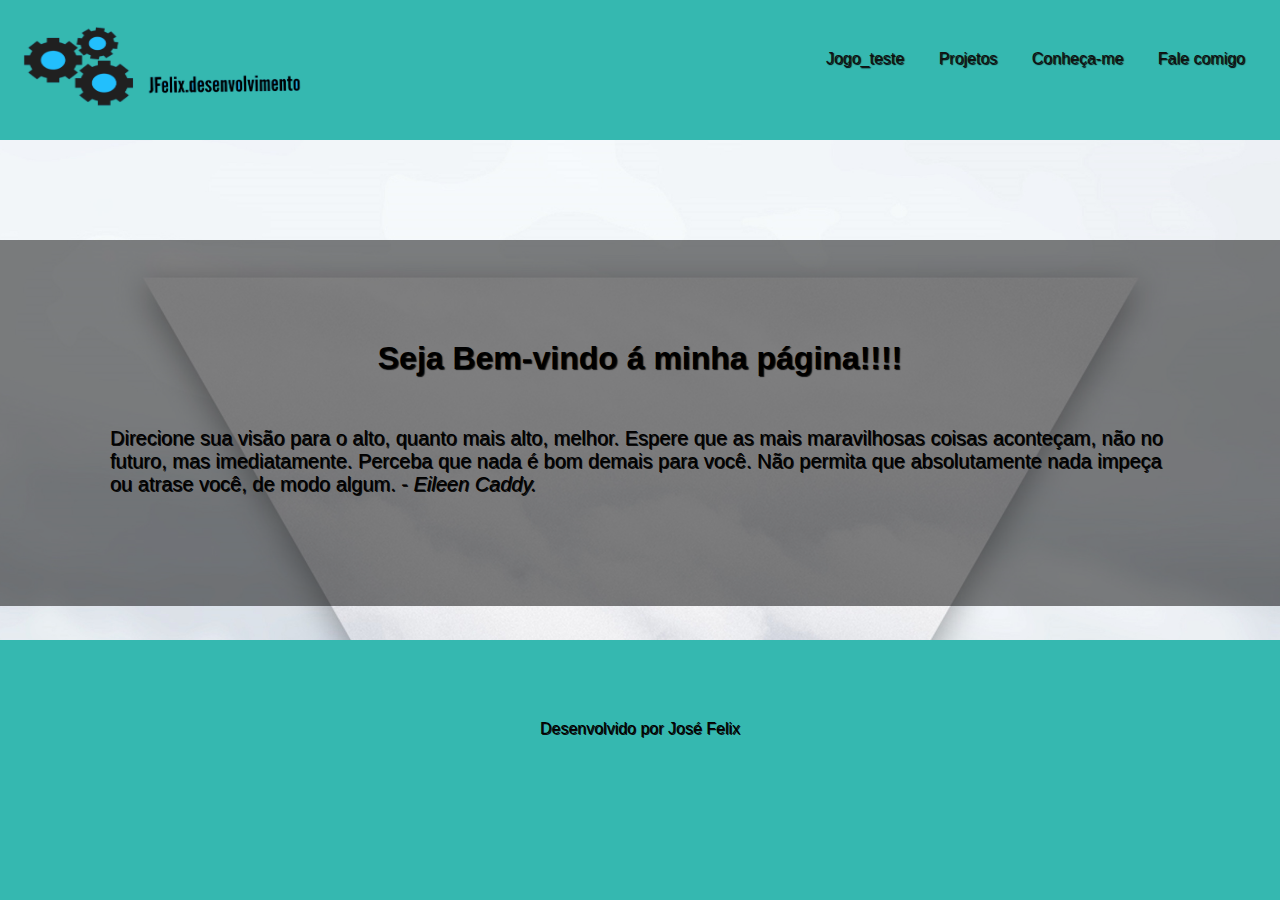
<file: index.html>
<!DOCTYPE html>
<html>

<head>
    <meta charset="utf-8" />
    <title>My_page</title>

    <link rel="stylesheet" href="cssdapagina.css">
</head>

<body id="pagina1">


    <header>
        <div>
            <div class="container">
                <img src="images/1logo.png" width="300px" height="100px" id="logo">
            </div>
            <div id="menu">
                <a href="Jogo_da_bolinha/index.html">Jogo_teste</a>
                <a href=" projetos.html ">Projetos</a>
                <a href="sobre.html ">Conheça-me</a>
                <a href="# ">Fale comigo</a>
            </div>
        </div>
    </header>

    <div id="principal" class="container">
        <div class="efeito">
            <h1>Seja Bem-vindo á minha página!!!!</h1>

            <p id="pp">Direcione sua visão para o alto, quanto mais alto, melhor. Espere que as mais maravilhosas coisas aconteçam, não no futuro, mas imediatamente. Perceba que nada é bom demais para você. Não permita que absolutamente nada impeça ou atrase você,
                de modo algum. -
                <i>Eileen Caddy.</i> </p>
        </div>

    </div>

    <footer>
        Desenvolvido por José Felix
    </footer>

</body>

</html>
</file>
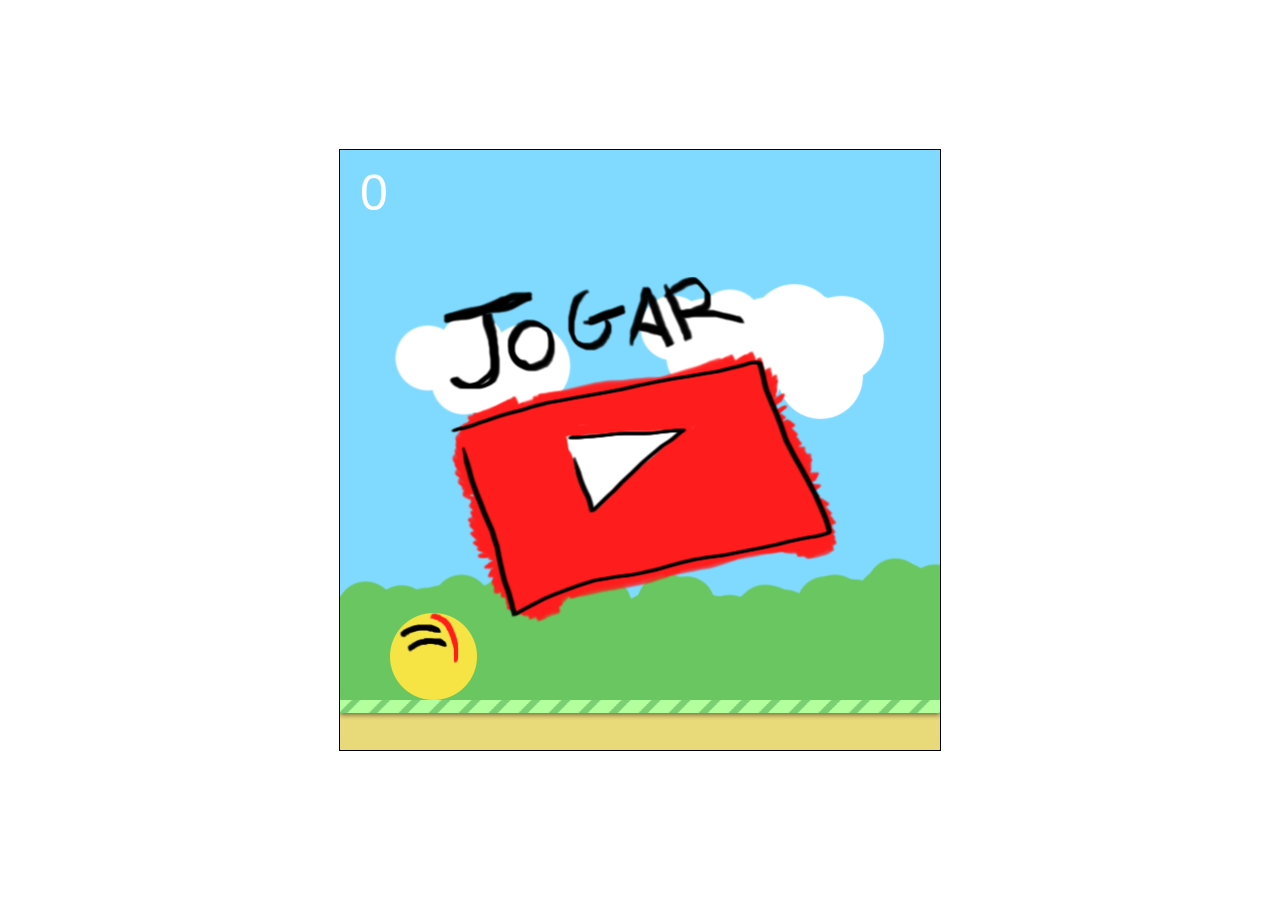
<file: Jogo_da_bolinha/index.html>
<!doctype html>
<html>
   <head>
      <meta charset="UTF-8"/>
      <title>Meu Primeiro JOGO</title>
      <script src="sprite.js"></script>
      <style>
         canvas {
            position: absolute;
            top: 0px;
            bottom: 0px;
            left: 0px;
            right: 0px;
            margin: auto;
}
      </style>
   </head>
   <body>
      <script>
         //Essse jogo foi feito por mim atraves de video aulas
         // variáveis do jogo
         var canvas, ctx, ALTURA, LARGURA, maxPulos = 3, velocidade = 6, estadoAtual, record, img,

            estados = {
            jogar: 0,
            jogando: 1,
            perdeu: 2
},

            chao = {
            y: 550,
            x: 0,
            altura: 50,
          
          atualiza: function(){
            this.x -= velocidade;
            if (this.x <= -30)
                  this.x = 0;

          },

            desenha: function(){
               //retirando o chao do jogo e atualizando com a imagem por trás,
               //ctx.fillStyle = this.cor;
               //ctx.fillRect (0, this.y, LARGURA, this.altura
               spriteChao.desenha(this.x, this.y);
               spriteChao.desenha(this.x + spriteChao.largura, this.y);
    }
},

         bloco = {
         x: 50,
         y: 0,
         altura: spriteBoneco.altura,
         largura: spriteBoneco.largura,
         gravidade: 1.6,
         velocidade: 0,
         forcaDoPulo: 23.6,
         qntPulos: 0,
         score: 0,
         rodacao: 0,

         atualiza:  function (){
            this.velocidade += this.gravidade;
            this.y += this.velocidade;
            this.rodacao += Math.PI / 180 * velocidade;

            if (this.y > chao.y - this.altura && estadoAtual != estados.perdeu){
               this.y = chao.y - this.altura;
               this.qntPulos = 0;
               this.velocidade = 0;
            }
},
      pula: function (){
         if (this.qntPulos < maxPulos) {
         this.velocidade = -this.forcaDoPulo;
         this.qntPulos++;
   }
},

         reset: function(){
            this.velocidade = 0;
            this.y = 0;

            if (this.score > record){
            	localStorage.setItem("record", this.score);
            	record = this.record;

            }

            this.score = 0;

},

         desenha: function (){
            //Foi trocado o retangulo de Teste para  a imagem
            //ctx.fillStyle = this.cor;
            //ctx.fillRect (this.x, this.y, this.largura, this.altura); 
            ctx.save();
            //operações para rotacionar 
            ctx.translate(this.x + this.largura / 2, this.y + this.altura / 2);
            ctx.rotate(this.rodacao);

            spriteBoneco.desenha(-this.largura / 2, -this.altura / 2);
            ctx.restore();
            //spriteBoneco.desenha(this.x, this.y);


     }
},

      obstaculos = {
         _obs:[],
         cores: ["#ff0000", "#ffff00", "#993399", "#ffcbdb", "#669999"],
         tempoInsere: 0,

         insere: function (){
               this._obs.push ({
               x:  LARGURA,
              //largura:30 + Math.floor(20 * Math.random()),
               largura: 50,
               altura: 30 + Math.floor(120 * Math.random()),
               cor: this.cores[Math.floor(5 * Math.random())]
          });
               this.tempoInsere = 30 + Math.floor(21 * Math.random());
 },
//Finção usada para atualizar o jogo
     atualiza: function(){
         if (this.tempoInsere == 0)
            this.insere();
         else
            this.tempoInsere--;

         for (var i = 0, tam = this._obs.length; i < tam; i++){
         var obs = this._obs[i];
         obs.x -= velocidade;

         if (bloco.x < obs.x + obs.largura && bloco.x + bloco.largura >= obs.x && bloco.y + bloco.altura >=chao.y - obs.altura)
            estadoAtual = estados.perdeu;   
         
         else if (obs.x ==0)
            bloco.score++;

        else if (obs.x <= -obs.largura) {
         this._obs.splice(i, 1);
//mudando condição de parada
            tam--;
            i--;
           }
         }
      },


      limpa: function(){
         this._obs = [];


      },


      desenha: function(){
         for (var i = 0, tam = this._obs.length; i < tam; i++){
            var obs = this._obs[i]
            ctx.fillStyle = obs.cor;
            ctx.fillRect(obs.x, chao.y - obs.altura, obs.largura, obs.altura); 
         }
      },
}; 

         function clique(event) {
            if (estadoAtual == estados.jogando){
            bloco.pula();
}
            else if (estadoAtual == estados.jogar){
               estadoAtual = estados.jogando;
    }
            else if (estadoAtual == estados.perdeu && bloco.y >= 2 * ALTURA){
               estadoAtual = estados.jogar;
               obstaculos.limpa ();
               bloco.reset();
    }

 }

         function main() {
            ALTURA  = window.innerHeight;
            LARGURA = window.innerWidth;

            if (LARGURA >= 600) {
               LARGURA = 600;
               ALTURA  = 600;
}

            canvas = document.createElement("canvas");
            canvas.width = LARGURA;
            canvas.height = ALTURA;
            canvas.style.border = "1px solid #000";

            ctx = canvas.getContext("2d");

            document.body.appendChild(canvas);

            document.addEventListener("mousedown",clique);


            estadoAtual = estados.jogar;

            record = localStorage.getItem("record");
            if (record == null)
            	record = 0;

            img = new Image();
            img.src = "imagens/sheet.png";

            roda();
}

 // main
 //função usada para começar a rodar o jogo


            function roda() {
            
            atualiza();
            desenha();
   
            window.requestAnimationFrame(roda);

}
//variavel usada para atualizar o frame da pagina
  
         function atualiza() {
         
         if ( estadoAtual == estados.jogando)
               obstaculos.atualiza();

         chao.atualiza();   
         bloco.atualiza();

}
//variavel usada para desenhar os objetos 
         function desenha() {
            //Foi tirado o fundo de Teste Azul 
           //ctx.fillStyle = "#50beff"
           //ctx.fillRect(0, 0, LARGURA, ALTURA)
            bg.desenha(0 , 0);
            


            ctx.fillStyle = "#fff";
            ctx.font = "50px Arial";
            ctx.fillText(bloco.score, 20, 60);

            if (estadoAtual == estados.jogando)
               obstaculos.desenha();

            chao.desenha();
            bloco.desenha();

            if (estadoAtual == estados.jogar)
               jogar.desenha(LARGURA / 2 -jogar.largura / 2, ALTURA / 2 - jogar.altura / 2);

            if (estadoAtual == estados.perdeu){
               perdeu.desenha(LARGURA / 2 - perdeu.largura / 2, ALTURA / 2 - perdeu.altura / 2 - spriteRecord.altura / 2);

               spriteRecord.desenha(LARGURA / 2 - spriteRecord.largura / 2, ALTURA / 2 + perdeu.altura / 2 - spriteRecord.altura / 2 - 25);

               ctx.fillStyle = "#fff";
               ctx.fillText(bloco.score, 375, 390);

               if (bloco.score > record){
                  novo.desenha(LARGURA / 2 - 180, ALTURA / 2 + 30);
                  ctx.fillText(bloco.score, 420, 470);
    }
            
               else 
                  ctx.fillText(record, 420, 470);

   }            

          


 
           
}
 //usado para iniciar o game
  // inicializa o jogo
         main();
var jogador1 = prompt("Digite seu nome");
alert ("Olá, Seja Bem Vindo! " + jogador1);

      </script>

   </body>
</html>
</file>
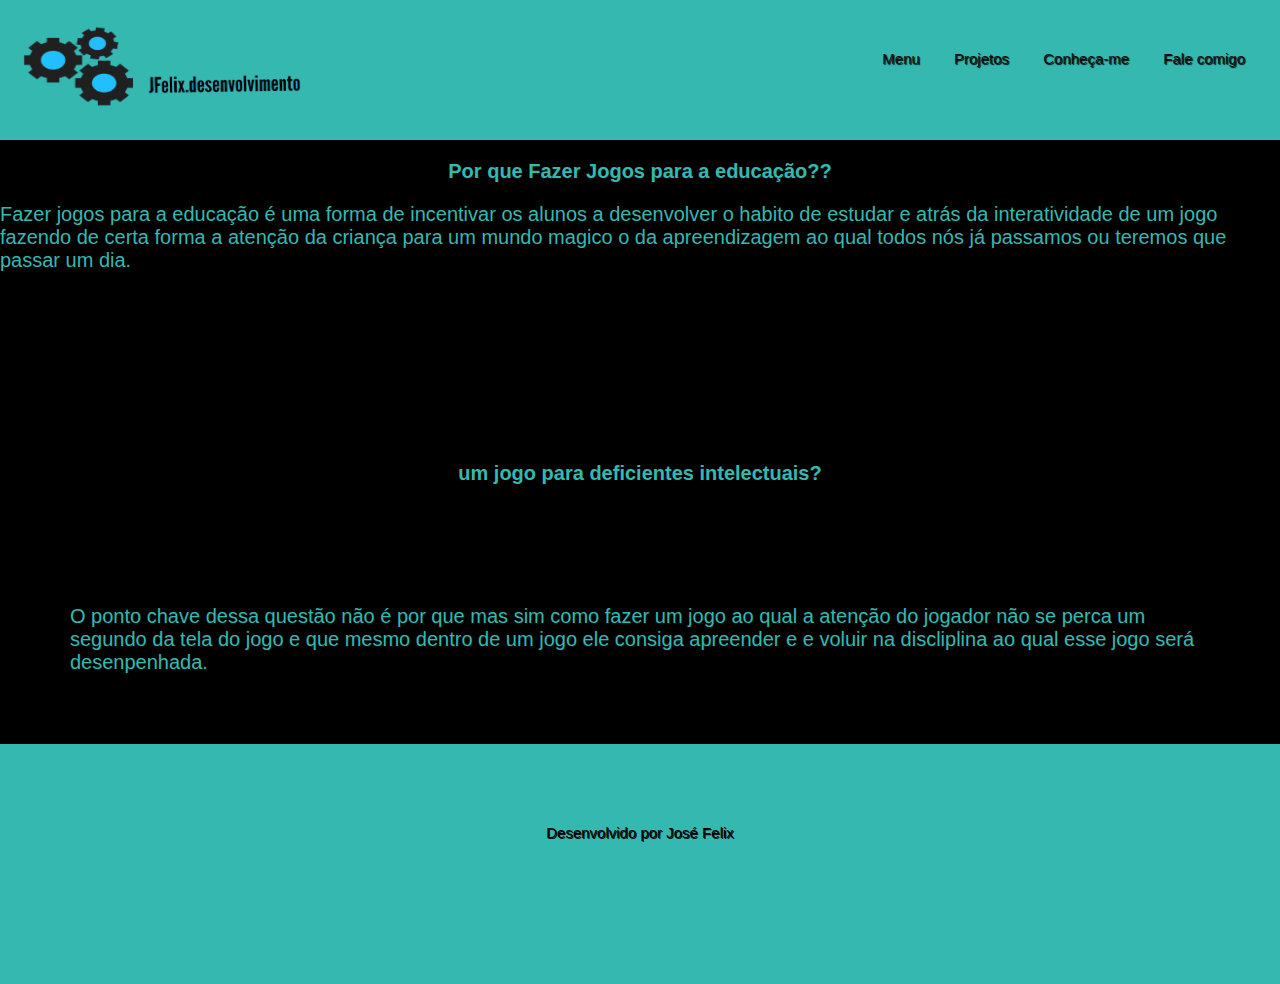
<file: pagina2.html>
<Doctype html>
    <html lang="pt-br">

    <head>
        <link rel="stylesheet" href="cssdapagina.css">
        <meta charset="utf-8" />
        <title>minha_segunda_pagina</title>

    </head>

    <body id="pagina2">

        <header>

            <div>
                <div class="container">
                    <img src="images/1logo.png" width="300px" height="100px" id="logo">
                </div>
                <div id="menu">
                    <a href="index.html">Menu</a>
                    <a href=" projetos.html ">Projetos</a>
                    <a href="sobre.html ">Conheça-me</a>
                    <a href="# ">Fale comigo</a>
                </div>
            </div>
        </header>

        <div id="pp2">
            <h1 id="pp2">Por que Fazer Jogos para a educação??</h1>

            <pid="pp2">Fazer jogos para a educação é uma forma de incentivar os alunos a desenvolver o habito de estudar e atrás da interatividade de um jogo fazendo de certa forma a atenção da criança para um mundo magico o da apreendizagem ao qual todos nós já
                passamos ou teremos que passar um dia.</p>

                <h2 id="pp2">um jogo para deficientes intelectuais?</h2>

                <p id="pp2"> O ponto chave dessa questão não é por que mas sim como fazer um jogo ao qual a atenção do jogador não se perca um segundo da tela do jogo e que mesmo dentro de um jogo ele consiga apreender e e voluir na discliplina ao qual esse jogo será
                    desenpenhada.
                </p>
        </div>
        <footer>
            Desenvolvido por José Felix
        </footer>

    </body>

    </html>

    </html>
</file>
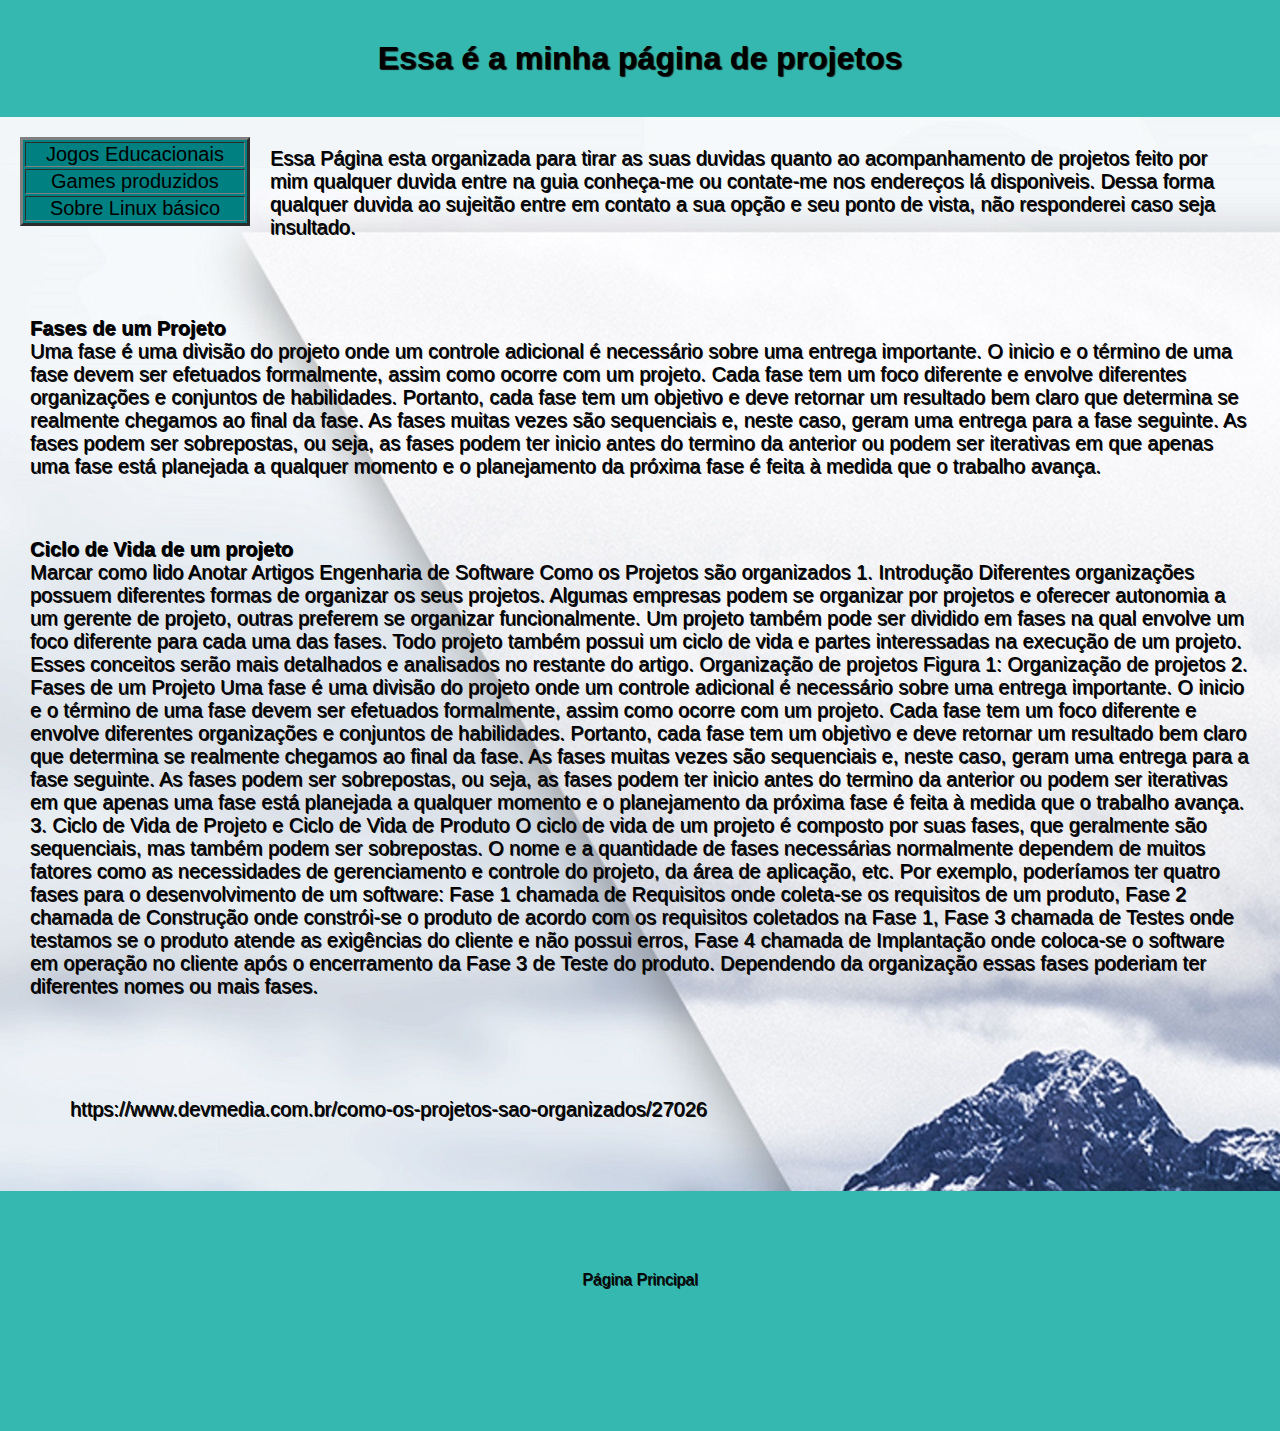
<file: projetos.html>
<Doctype html>
    <html lang="pt-br">

    <head>
        <link rel="stylesheet" href="cssdapagina.css">
        <meta charset="utf-8" />
        <title>Projetos</title>

    </head>

    <body id="bodyp">
        <div>
            <h1 id="h1p" class="container">Essa é a minha página de projetos </h1>
        </div>

        <div>
            <div id="menuprojetos">
                <table border="3">
                    <tr>
                        <td id="td1">
                            <a id="mp1" href=" pagina2.html ">Jogos Educacionais</a>
                        </td>
                    </tr>
                    <tr>
                        <td id="td2">Games produzidos</td>
                    </tr>
                    <tr>
                        <td id="td3">Sobre Linux básico</td>
                    </tr>

                </table>
            </div>

            <p id="pp">Essa Página esta organizada para tirar as suas duvidas quanto ao acompanhamento de projetos feito por mim qualquer duvida entre na guia conheça-me ou contate-me nos endereços lá disponiveis. Dessa forma qualquer duvida ao sujeitão entre em
                contato a sua opção e seu ponto de vista, não responderei caso seja insultado.</p><br>



            <p id="pp">
                <b>Fases de um Projeto</b><br> Uma fase é uma divisão do projeto onde um controle adicional é necessário sobre uma entrega importante. O inicio e o término de uma fase devem ser efetuados formalmente, assim como ocorre com um projeto.
                Cada fase tem um foco diferente e envolve diferentes organizações e conjuntos de habilidades. Portanto, cada fase tem um objetivo e deve retornar um resultado bem claro que determina se realmente chegamos ao final da fase. As fases muitas
                vezes são sequenciais e, neste caso, geram uma entrega para a fase seguinte. As fases podem ser sobrepostas, ou seja, as fases podem ter inicio antes do termino da anterior ou podem ser iterativas em que apenas uma fase está planejada
                a qualquer momento e o planejamento da próxima fase é feita à medida que o trabalho avança.</p>

            <p id="pp">
                <b>Ciclo de Vida de um projeto</b><br> Marcar como lido Anotar Artigos Engenharia de Software Como os Projetos são organizados 1. Introdução Diferentes organizações possuem diferentes formas de organizar os seus projetos. Algumas empresas
                podem se organizar por projetos e oferecer autonomia a um gerente de projeto, outras preferem se organizar funcionalmente. Um projeto também pode ser dividido em fases na qual envolve um foco diferente para cada uma das fases. Todo projeto
                também possui um ciclo de vida e partes interessadas na execução de um projeto. Esses conceitos serão mais detalhados e analisados no restante do artigo. Organização de projetos Figura 1: Organização de projetos 2. Fases de um Projeto
                Uma fase é uma divisão do projeto onde um controle adicional é necessário sobre uma entrega importante. O inicio e o término de uma fase devem ser efetuados formalmente, assim como ocorre com um projeto. Cada fase tem um foco diferente
                e envolve diferentes organizações e conjuntos de habilidades. Portanto, cada fase tem um objetivo e deve retornar um resultado bem claro que determina se realmente chegamos ao final da fase. As fases muitas vezes são sequenciais e, neste
                caso, geram uma entrega para a fase seguinte. As fases podem ser sobrepostas, ou seja, as fases podem ter inicio antes do termino da anterior ou podem ser iterativas em que apenas uma fase está planejada a qualquer momento e o planejamento
                da próxima fase é feita à medida que o trabalho avança. 3. Ciclo de Vida de Projeto e Ciclo de Vida de Produto O ciclo de vida de um projeto é composto por suas fases, que geralmente são sequenciais, mas também podem ser sobrepostas. O
                nome e a quantidade de fases necessárias normalmente dependem de muitos fatores como as necessidades de gerenciamento e controle do projeto, da área de aplicação, etc. Por exemplo, poderíamos ter quatro fases para o desenvolvimento de
                um software: Fase 1 chamada de Requisitos onde coleta-se os requisitos de um produto, Fase 2 chamada de Construção onde constrói-se o produto de acordo com os requisitos coletados na Fase 1, Fase 3 chamada de Testes onde testamos se o
                produto atende as exigências do cliente e não possui erros, Fase 4 chamada de Implantação onde coloca-se o software em operação no cliente após o encerramento da Fase 3 de Teste do produto. Dependendo da organização essas fases poderiam
                ter diferentes nomes ou mais fases. </p>


            <p>https://www.devmedia.com.br/como-os-projetos-sao-organizados/27026</p>
        </div>
        <footer>
            <a href="index.html " id="fp">Página Principal</a>
        </footer>
    </body>

    </html>
</file>
<file: cssdapagina.css>
/*ID's da Class da página HTML Usados*/
    
    * {
        margin: 0;
        padding: 0;
        font-family: Helvetica;
    }
    
    header {
        background-color: #35b8b0;
        height: 100px;
        padding: 20px;
    }
    
    h1 {
        text-align: center;
        padding: 20px;
        color: black;
        text-shadow: 1px 1px 1px #111111;
    }
    
    h2 {
        font-family: Arial, Helvetica, sans-serif;
        text-shadow: aquamarine;
        padding: 30px;
        text-align: center;
    }
    
    p {
        color: black;
        font-size: 20px;
        font-family: Helvetica;
        padding: 20px;
        text-shadow: 1px 1px #111111;
    }
    
    footer {
        clear: both;
        background-color: #35b8b0;
        min-height: 100px;
        color: black;
        text-align: center;
        padding: 50px;
        text-shadow: 1px 1px #111111;
    }
    
    table {
        text-align: center;
        font-size: 20px;
    }
    /*ID's da página*/
    /* Isso aqui seria se Houvesse duas divs ao lado uma da outra.
#esquerda {
background-color: green;
min-height: 200px;
width: 60%;
float: left;
}

#direita {
background-color: rgb(243, 227, 6);
min-height: 200px;
width: 40%;
float: right;
}

*/
    
    #principal {
        min-height: 600px;
        background-image: url('images/4.jpg');
        background-size: 100%;
        padding: 100px;
    }
    
    #pagina1 {
        background-color: #35b8b0;
        color: black;
        text-shadow: 1px 1px #111111;
    }
    
    h2 {
        font-family: Arial, sans-serif;
        padding: 50px;
        text-align: center;
    }
    
    p {
        font-size: 20px;
        font-family: Arial, sans-serif;
        padding: 70px;
    }
    
    footer {
        clear: both;
        background-color: #35b8b0;
        min-height: 80px;
        color: black;
        text-align: center;
        padding: 80px;
    }
    /* Isso aqui seria se Houvesse duas divs ao lado uma da outra.
#esquerda {
background-color: green;
min-height: 200px;
width: 60%;
float: left;
}

#direita {
background-color: rgb(243, 227, 6);
min-height: 200px;
width: 40%;
float: right;
}

*/
    
    #principal {
        min-height: 400px;
        background-image: url('images/4.jpg');
        background-size: 100%;
        padding: 100px 0 0 0;
    }
    
    #pagina1 {
        background-repeat: no-repeat;
        background-attachment: fixed;
        background-size: 100% 100%;
    }
    
    #logo {
        float: left;
    }
    
    #menu {
        margin-top: 30px;
        text-decoration: none;
        color: black;
        text-shadow: 1px 1px;
        text-shadow: 1px 1p;
        float: right;
    }
    
    #menu a {
        text-decoration: none;
        color: #111111;
        text-shadow: 1px 1px 1px black;
        padding: 15px;
    }
    
    #menu a:hover {
        background-color: black;
        color: #35b8b0;
        padding: px;
    }
    
    #menu1 a:hover {
        background-color: black;
        color: chartreuse;
    }
    
    #pagina2 {
        background-color: #35b8b0;
        color: black;
        font-family: arial;
        font-size: 15px;
    }
    
    #pp2 {
        background-color: black;
        color: #35b8b0;
        font-size: 20px;
    }
    /*ID's da container*/
    
    .container {
        color: black;
        margin: 0 auto;
        background-color: #35b8b0;
        text-align: left;
    }
    
    .efeito {
        background-color: rgba(0, 0, 0, 0.5);
        padding: 80px;
    }
    /* Esse CSS será para a página projetos visto que cada pagina
deve contém sua propria personalização
*/
    
    #menuprojetos {
        color: white;
        background-color: teal;
        text-shadow: yellow;
        float: left;
        margin: 20px;
    }
    
    #mp1 {
        text-decoration: none;
        color: black;
        padding: 20px;
    }
    
    #mp1:hover {
        text-decoration: none;
        color: #35b8b0;
        background-color: black;
        padding: 2px;
    }
    
    #td2:hover {
        text-decoration: none;
        color: #35b8b0;
        background-color: black;
        padding: 2px;
    }
    
    #td3:hover {
        text-decoration: none;
        background-color: black;
        color: #35b8b0;
        padding: 2px;
    }
    
    #bodyp {
        color: black;
        background-image: url('images/4.jpg');
    }
    
    #pp {
        padding: 30px;
        color: black;
        text-shadow: brown;
        font-size: 20px;
    }
    
    #h1p {
        text-align: center;
        padding: 40px;
        color: black;
        background-color: #35b8b0;
    }
    
    #fp {
        text-decoration: none;
        color: black;
        text-align: center;
        padding: 20px;
        text-shadow: 1px 1px #111111;
    }
    /* Esse CSS será para a página sobre visto que cada pagina
deve contém sua propria personalização.
*/
    
    #h1sobre {
        font-size: 20px;
        color: black;
        background-color: #35b8b0;
    }
    
    #bs1 {
        background-color: rgba(24, 23, 23, 0.842);
    }
    
    #sp {
        font-size: 20px;
        color: #35b8b0;
        font-family: Arial;
        padding: 15px;
    }
    
    #im5 {
        float: left;
        padding: 20px;
    }
</file>
